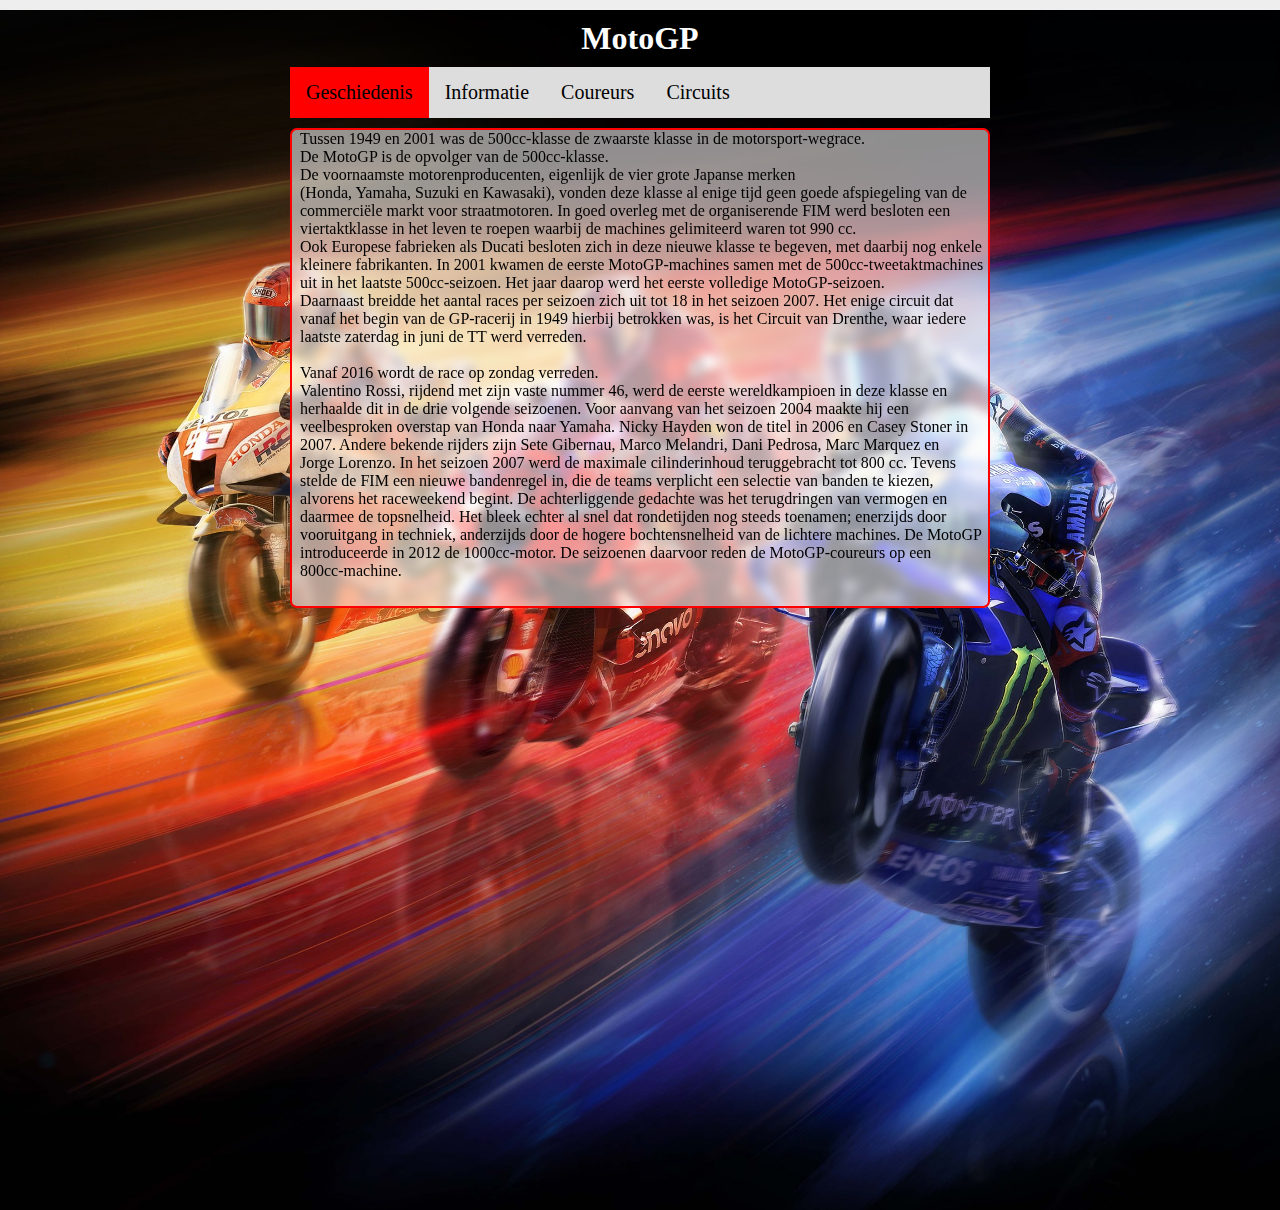
<file: index.html>
<!DOCTYPE html>

<html lang="nl">

<head>
  <link rel="stylesheet" href="style.css" />
  <title>Dit is een eenvoudige website</title>
  <meta charset="UTF-8" />
</head>

<body id="achtergrondwebgeschiedenis">
  <div class="page">

    <header>
      <h1 id="hoofdtitel" class="belangrijk">MotoGP</h1>
    </header>

    <nav>
      <ul>
        <li><a class="active" href="index.html">Geschiedenis</a></li>
        <li><a href="overmij.html">Informatie</a></li>
        <li><a href="info.html">Coureurs</a></li>
        <li><a href="circuits.html">Circuits</a></li>
      </ul>
    </nav>

    <main>
      

      <div class="item">
        
        <p class="item-tekst blur-geschiedenis">
          Tussen 1949 en 2001 was de 500cc-klasse de zwaarste klasse in de motorsport-wegrace. <br>

De MotoGP is de opvolger van de 500cc-klasse. <br> 
De voornaamste motorenproducenten, eigenlijk de vier grote Japanse merken <br>
(Honda, Yamaha, Suzuki en Kawasaki), vonden deze klasse al enige tijd geen goede afspiegeling van de <br>
commerciële markt voor straatmotoren.
In goed overleg met de organiserende FIM werd besloten een <br> viertaktklasse in het leven te roepen waarbij de machines gelimiteerd waren tot 990 cc. <br>
Ook Europese fabrieken als Ducati besloten zich in deze nieuwe klasse te begeven, met daarbij nog enkele <br>
kleinere fabrikanten.
In 2001 kwamen de eerste MotoGP-machines samen met de 500cc-tweetaktmachines <br>
 uit in het laatste 500cc-seizoen. Het jaar daarop werd het eerste volledige MotoGP-seizoen. <br>
Daarnaast breidde het aantal races per seizoen zich uit tot 18 in het seizoen 2007. Het enige circuit dat <br>
vanaf het begin van de GP-racerij in 1949 hierbij betrokken was, is het Circuit van Drenthe, waar iedere <br>
laatste zaterdag in juni de TT werd verreden. <br><br>

Vanaf 2016 wordt de race op zondag verreden. <br>

Valentino Rossi, rijdend met zijn vaste nummer 46, werd de eerste wereldkampioen in deze klasse en <br>
herhaalde dit in de drie volgende seizoenen. Voor aanvang van het seizoen 2004 maakte hij een <br>
veelbesproken overstap van Honda naar Yamaha. Nicky Hayden won de titel in 2006 en Casey Stoner in <br>
2007. Andere bekende rijders zijn Sete Gibernau, Marco Melandri, Dani Pedrosa, Marc Marquez en <br>
Jorge Lorenzo.
In het seizoen 2007 werd de maximale cilinderinhoud teruggebracht tot 800 cc. Tevens <br>
stelde de FIM een nieuwe bandenregel in, die de teams verplicht een selectie van banden te kiezen, <br>
alvorens het raceweekend begint. De achterliggende gedachte was het terugdringen van vermogen en <br>
daarmee de topsnelheid. Het bleek echter al snel dat rondetijden nog steeds toenamen; enerzijds door <br>
vooruitgang in techniek, anderzijds door de hogere bochtensnelheid van de lichtere machines.

De MotoGP <br>
introduceerde in 2012 de 1000cc-motor. De seizoenen daarvoor reden de MotoGP-coureurs op een <br>
800cc-machine.


        </p>
      </div>

      

    </main>

    

  </div>
</body>

</html>
</file>
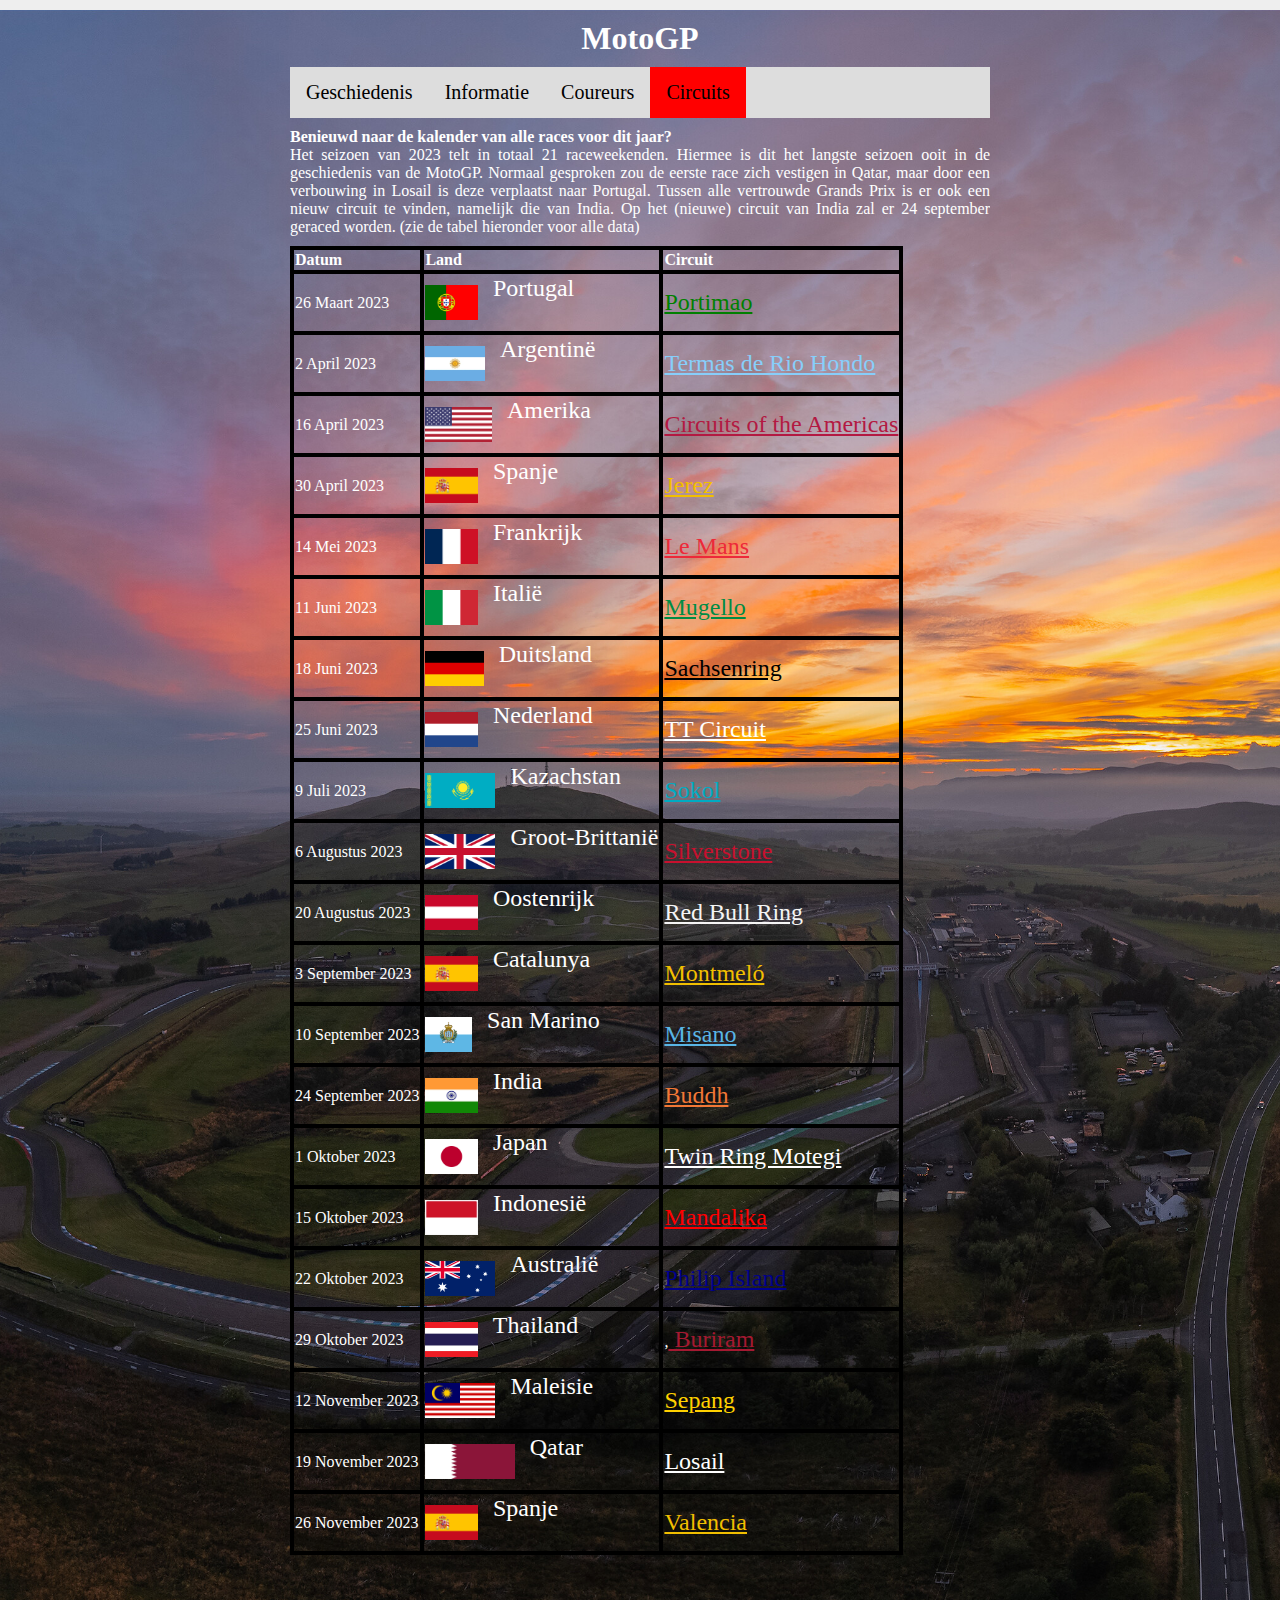
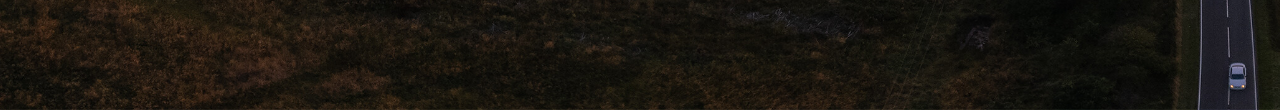
<file: circuits.html>
<!DOCTYPE html>

<html lang="nl">

<head>
  <link rel="stylesheet" href="style.css" />
  <title>Dit is een eenvoudige website</title>
  <meta charset="UTF-8" />
</head>

<body id="achtergrondwebcircuits">
  <div class="page">

    <header>
      <h1>MotoGP</h1>
    </header>

    <nav>
      <ul>
        <li><a href="index.html">Geschiedenis</a></li>
        <li><a href="overmij.html">Informatie</a></li>
        <li><a href="info.html">Coureurs</a></li>
        <li><a class="active" href="circuits.html">Circuits</a></li>
      </ul>
    </nav>

    <main>

      <p> <strong>Benieuwd naar de kalender van alle races voor dit jaar?</strong><br> Het seizoen van 2023 telt in totaal 21 raceweekenden. Hiermee is dit het langste seizoen ooit in de geschiedenis van de MotoGP. Normaal gesproken zou de eerste race zich vestigen in Qatar, maar door een verbouwing in Losail is deze verplaatst naar Portugal. Tussen alle vertrouwde Grands Prix is er ook een nieuw circuit te vinden, namelijk die van India. Op het (nieuwe) circuit van India zal er 24 september geraced worden. (zie de tabel hieronder voor alle data) </p>

      <br>
      <table>      
        <tr>
          <td><strong>Datum</strong></td><td><strong>Land</strong></td><td><strong>Circuit</strong></td>
        </tr>
        
        <tr>
          <td>26 Maart 2023</td><td class="GROOTE-TEKST"><img class="vlaggen-tabel" src="afbeeldingen/Flag_of_Portugal.webp">Portugal</td><td><a class="Portugal" href="https://www.formula1.com/en/racing/2021/Portugal/Circuit.html">Portimao</a></td>
        </tr>

        <tr>
          <td>2 April 2023</td><td class="GROOTE-TEKST"><img class="vlaggen-tabel" src="afbeeldingen/Flag-Argentina.webp"> Argentinë</td><td><a class="Argentinië" href="https://tickets.motogp.com/en/21001-argentina/">Termas de Rio Hondo</a></td>
        </tr>

        <tr>
          <td>16 April 2023</td><td class="GROOTE-TEKST"><img class="vlaggen-tabel" src="afbeeldingen/Flag_of_the_United_States.webp"> Amerika</td><td><a class="Amerika" href="https://www.formula1.com/en/information.united-states-circuit-of-the-americas-austin.5RpZ6us0a3FoaoRxTMpbxI.html" >Circuits of the Americas</td>
        </tr>

        <tr>
          <td>30 April 2023</td><td class="GROOTE-TEKST"><img class="vlaggen-tabel" src="afbeeldingen/Flag_of_Spain.webp"> Spanje</td><td><a class="Spanje" href="https://www.jerezmotogp.com/en/tickets"> Jerez</td>
        </tr>

        <tr>
          <td>14 Mei 2023</td><td class="GROOTE-TEKST"><img class="vlaggen-tabel" src="afbeeldingen/Flag_of_France.webp"> Frankrijk</td><td><a class="Frankrijk" href="https://motorsportguides.com/circuit-de-la-sarthe-le-mans/"> Le Mans</td>
        </tr>

        <tr>
          <td>11 Juni 2023</td><td class="GROOTE-TEKST"><img class="vlaggen-tabel" src="afbeeldingen/Flag_of_Italy.png"> Italië</td><td><a class="Italië" href="https://www.formula-home.com/products/f1-race-track-mugello-circuit-poster-white?variant=37564210872502"> Mugello</td>
        </tr>

        <tr>
          <td>18 Juni 2023</td><td class="GROOTE-TEKST"><img class="vlaggen-tabel" src="afbeeldingen/Flag_of_Germany.webp"> Duitsland</td><td><a class="Duitsland" href="https://www.motogpsachsenring.com/en/ticket-info/t13-dekra"> Sachsenring</td>
        </tr>

        <tr>
          <td>25 Juni 2023</td><td class="GROOTE-TEKST"><img class="vlaggen-tabel" src="afbeeldingen/Flag_of_the_Netherlands.webp"> Nederland</td><td><a class="Nederland" href="https://racing-school-europe.com/assen.html"> TT Circuit</td>
        </tr>

        <tr>
          <td>9 Juli 2023</td><td class="GROOTE-TEKST"><img class="vlaggen-tabel" src="afbeeldingen/Flag_of_Kazakhstan.png"> Kazachstan </td><td><a class="Kazachstan" href="https://www.racingcircuits.info/asia/kazakhstan/sokol.html"> Sokol</td>
        </tr>

        <tr>
          <td>6 Augustus 2023</td><td class="GROOTE-TEKST"><img class="vlaggen-tabel" src="afbeeldingen/Flag_of_the_United_Kingdom.webp"> Groot-Brittanië</td><td><a class="Groot-Brittanië" href="https://www.formula1.com/en/information.great-britain-silverstone-circuit.2DtFVI1FjkYgLVdGhbAIv0.html"> Silverstone</td>
        </tr>

        <tr>
          <td>20 Augustus 2023</td><td class="GROOTE-TEKST"><img class="vlaggen-tabel" src="afbeeldingen/Flag_of_Austria.png"> Oostenrijk</td><td><a class="Oostenrijk" href="https://www.formula1.com/en/information.austria-red-bull-ring-spielberg.1s7EC2bGta7o1thZkVPbbq.html"> Red Bull Ring</td>
        </tr>

        <tr>
          <td>3 September 2023</td><td class="GROOTE-TEKST"><img class="vlaggen-tabel" src="afbeeldingen/Flag_of_Spain.webp"> Catalunya</td><td><a class="Catalunya" href="https://www.formula1.com/en/information.spain-circuit-de-barcelona-catalunya-barcelona.6F5mWJGRuYkQ1XPX48pl8.html"> Montmeló</td>
        </tr>

        <tr>
          <td>10 September 2023</td><td class="GROOTE-TEKST"><img class="vlaggen-tabel" src="afbeeldingen/Flag_of_San_Marino.png"> San Marino</td><td><a class="San-Marino" href="https://en.wikipedia.org/wiki/Misano_World_Circuit_Marco_Simoncelli"> Misano</td>
        </tr>

        <tr>
          <td>24 September 2023</td><td class="GROOTE-TEKST"><img class="vlaggen-tabel" src="afbeeldingen/india-flag.png">India</td><td><a class="India" href="https://www.f1-fansite.com/f1-circuits/buddh-international-circuit/"> Buddh</td>
        </tr>

        <tr>
          <td>1 Oktober 2023</td><td class="GROOTE-TEKST"><img class="vlaggen-tabel" src="afbeeldingen/Flag_of_Japan.webp"> Japan</td><td><a class="Japan" href="https://allalongtheracetrack.co.uk/2021/04/05/twin-ring-motegi-motegi/" > Twin Ring Motegi</td>
        </tr>

        <tr>
          <td>15 Oktober 2023</td><td class="GROOTE-TEKST"><img class="vlaggen-tabel" src="afbeeldingen/Flag_of_Indonesia.jpg"> Indonesië</td><td><a class="Indonesië" href="https://allalongtheracetrack.co.uk/2021/01/20/lombok-island-circuit-mandalika/" > Mandalika</td>
        </tr>

        <tr>
          <td>22 Oktober 2023</td><td class="GROOTE-TEKST"><img class="vlaggen-tabel" src="afbeeldingen/Flag_of_Australia.svg"> Australië</td><td><a class="Australië" href="https://allalongtheracetrack.co.uk/2022/03/30/phillip-island-circuit-phillip-island/"> Philip Island</td>
        </tr>

        <tr>
          <td>29 Oktober 2023</td><td class="GROOTE-TEKST"><img class="vlaggen-tabel" src="afbeeldingen/Flag-Thailand.webp"> Thailand</td><td>,<a class="Thailand" href="https://allalongtheracetrack.co.uk/2021/04/15/buriram-united-international-circuit-buriram/"> Buriram</td>
        </tr>

        <tr>
          <td>12 November 2023</td><td class="GROOTE-TEKST"><img class="vlaggen-tabel" src="afbeeldingen/Flag_of_Malaysia.png"> Maleisie</td><td><a class="Maleisie" href="https://motorbugs.com/sepang-international-circuit-sic-honoured-with-best-grand-prix-award-2017-for-motogp/"> Sepang</td>
        </tr>

        <tr>
          <td>19 November 2023</td><td class="GROOTE-TEKST"><img class="vlaggen-tabel" src="afbeeldingen/Flag-Qatar.webp"> Qatar</td><td><a class="Qatar" href="https://www.formula1.com/en/racing/2021/Qatar/Circuit.html"> Losail</td>
        </tr>

        <tr>
          <td>26 November 2023</td><td class="GROOTE-TEKST"><img class="vlaggen-tabel" src="afbeeldingen/Flag_of_Spain.webp"> Spanje</td><td><a class="Spanje" href="https://allalongtheracetrack.co.uk/2021/06/04/circuit-de-la-comunitat-valenciana-ricardo-tormo-cheste/"> Valencia</td>
        </tr>
     </table>
        




    </main>

    

  </div>
</body>



</html>
</file>
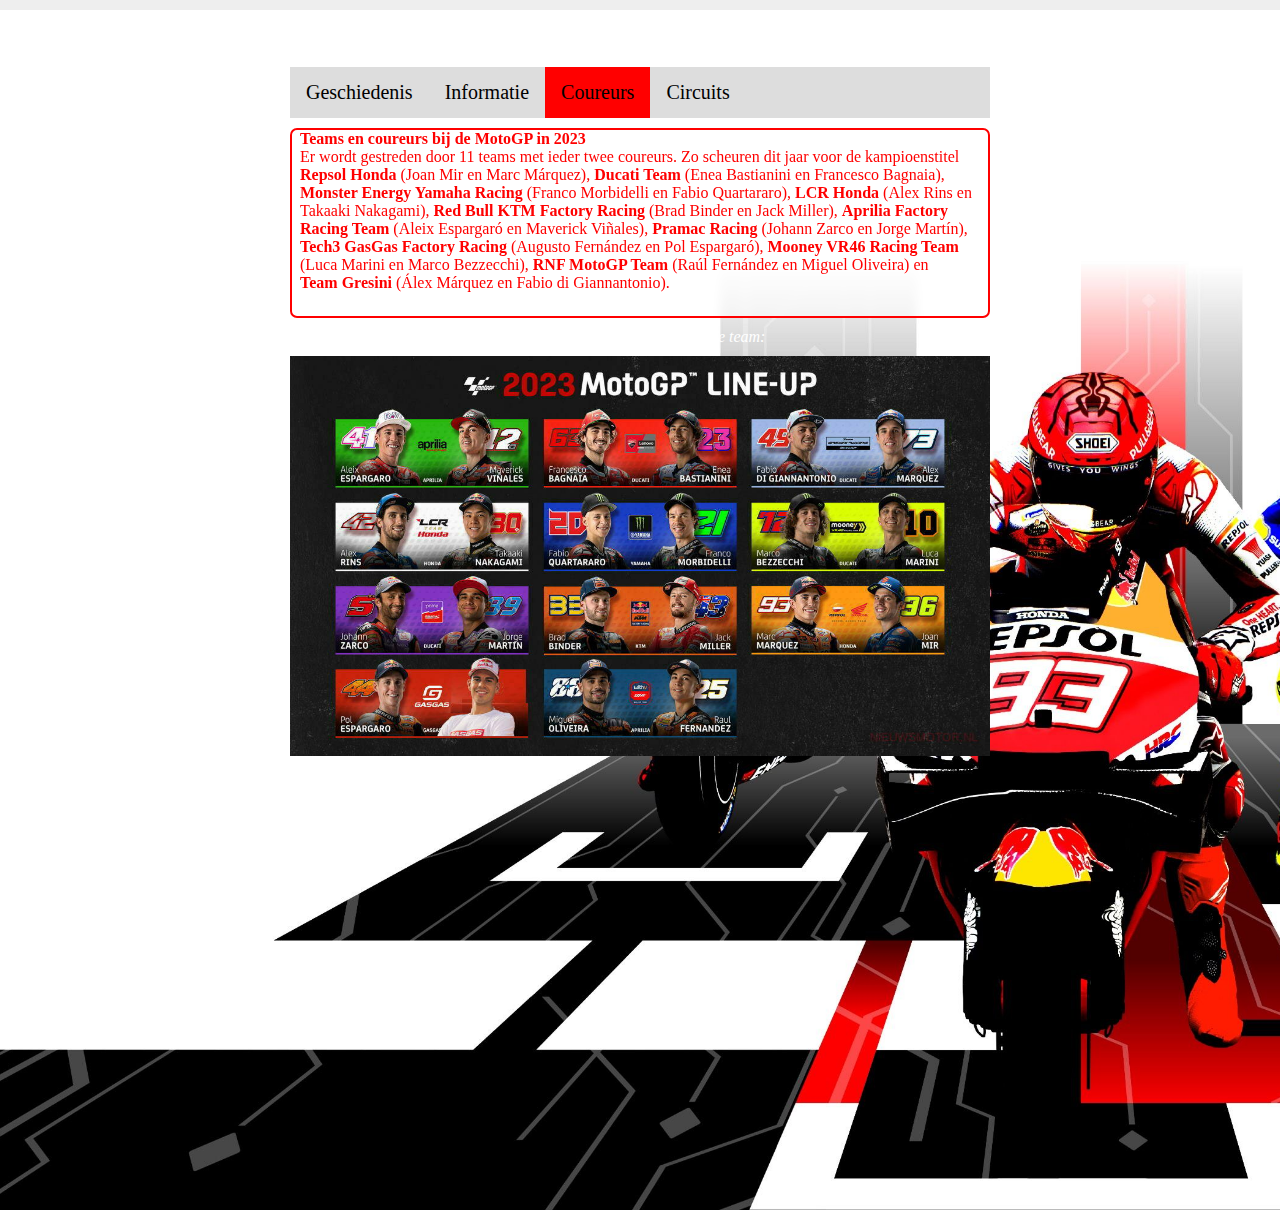
<file: info.html>
<!DOCTYPE html>

<html lang="nl">

<head>
  <link rel="stylesheet" href="style.css" />
  <title>Dit is een eenvoudige website</title>
  <meta charset="UTF-8" />
</head>

<body id="achtergrondwebcoureurs">
  <div class="page">

    <header>
      <h1>MotoGP</h1>
    </header>

    <nav>
      <ul>
        <li><a href="index.html">Geschiedenis</a></li>
        <li><a href="overmij.html">Informatie</a></li>
        <li><a class="active" href="info.html">Coureurs</a></li>
        <li><a href="circuits.html">Circuits</a></li>
      </ul>
    </nav>

    <main>
      <p class="item-teks blur-coureurs"><strong>Teams en coureurs bij de MotoGP in 2023 </strong><br>
        Er wordt gestreden door 11 teams met ieder twee coureurs. Zo scheuren dit jaar voor de kampioenstitel <br>
       <strong>Repsol Honda</strong> (Joan Mir en Marc Márquez), <strong>Ducati Team</strong> (Enea Bastianini en Francesco Bagnaia), <br>
        <strong>Monster Energy Yamaha Racing</strong> (Franco Morbidelli en Fabio Quartararo), <strong>LCR Honda</strong> (Alex Rins en <br>
         Takaaki Nakagami), <strong>Red Bull KTM Factory Racing</strong> (Brad Binder en Jack Miller), <strong>Aprilia Factory <br>
        Racing Team</strong> (Aleix Espargaró en Maverick Viñales), <strong>Pramac Racing</strong> (Johann Zarco en Jorge Martín), <br>
        <strong>Tech3 GasGas Factory Racing</strong> (Augusto Fernández en Pol Espargaró), <strong>Mooney VR46 Racing Team</strong> <br>
        (Luca Marini en Marco Bezzecchi), <strong>RNF MotoGP Team </strong> (Raúl Fernández en Miguel Oliveira) en <br>
        <strong>Team Gresini</strong> (Álex Márquez en Fabio di Giannantonio).</p><br>
        <em>Zie hieronder een afbeelding van alle coureurs en hun bijbehorende team:</em><br>
        <img class="plaatje-coureurs" src="afbeeldingen/coureurzzzzz.jpeg" alt="lorem ipsum">
      </main>







</div>
</body>

</html>
</file>
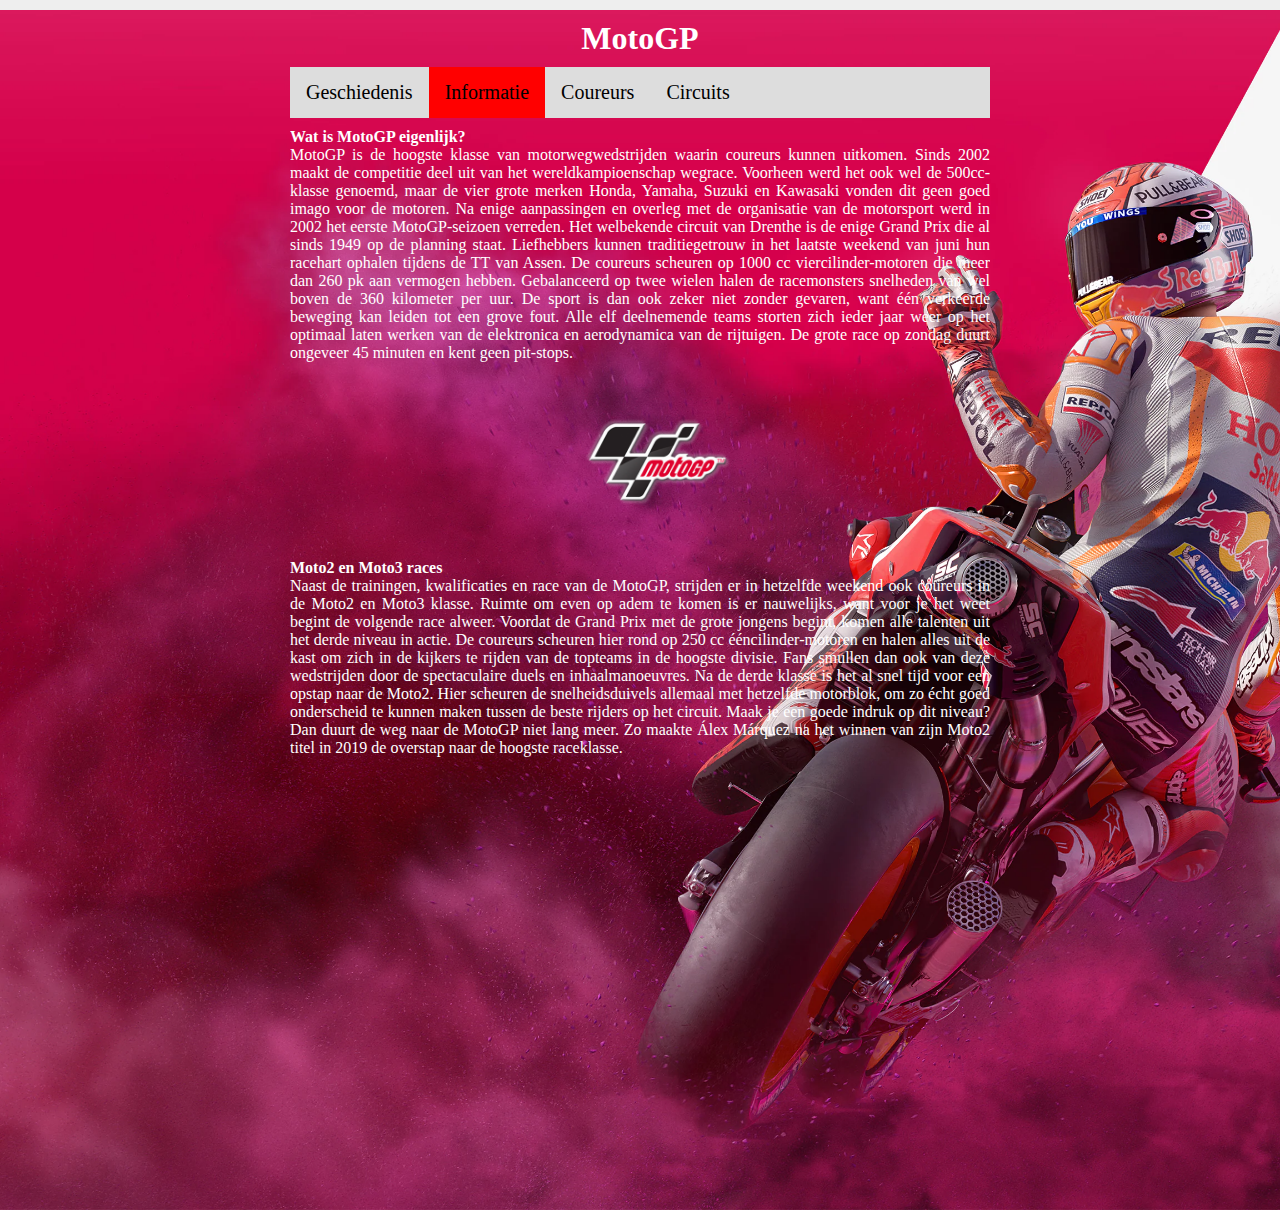
<file: overmij.html>
<!DOCTYPE html>

<html lang="nl">

<head>
  <link rel="stylesheet" href="style.css" />
  <title>Dit is een eenvoudige website</title>
  <meta charset="UTF-8" />
</head>

<body id="achtergrondwebinformatie">
  <div class="page">

    <header>
      <h1>MotoGP</h1>
    </header>

    <nav>
      <ul>
        <li><a href="index.html">Geschiedenis</a></li>
        <li><a class="active" href="overmij.html">Informatie</a></li>
        <li><a href="info.html">Coureurs</a></li>
        <li><a href="circuits.html">Circuits</a></li>
      </ul>
    </nav>

    <main>
      
        <p><strong> Wat is MotoGP eigenlijk? </strong><br>MotoGP is de hoogste klasse van motorwegwedstrijden waarin coureurs kunnen uitkomen. Sinds 2002 maakt de competitie deel uit van het wereldkampioenschap wegrace. Voorheen werd het ook wel de 500cc-klasse genoemd, maar de vier grote merken Honda, Yamaha, Suzuki en Kawasaki vonden dit geen goed imago voor de motoren. Na enige aanpassingen en overleg met de organisatie van de motorsport werd in 2002 het eerste MotoGP-seizoen verreden. Het welbekende circuit van Drenthe is de enige Grand Prix die al sinds 1949 op de planning staat. Liefhebbers kunnen traditiegetrouw in het laatste weekend van juni hun racehart ophalen tijdens de TT van Assen.
        
        De coureurs scheuren op 1000 cc viercilinder-motoren die meer dan 260 pk aan vermogen hebben. Gebalanceerd op twee wielen halen de racemonsters snelheden van wel boven de 360 kilometer per uur. De sport is dan ook zeker niet zonder gevaren, want één verkeerde beweging kan leiden tot een grove fout. Alle elf deelnemende teams storten zich ieder jaar weer op het optimaal laten werken van de elektronica en aerodynamica van de rijtuigen. De grote race op zondag duurt ongeveer 45 minuten en kent geen pit-stops.</p>
        <img class="item-plaatje-logo" src="afbeeldingen/moto_gp.png" alt="lorem ipsum">
        <p><strong> Moto2 en Moto3 races </strong><br>
        Naast de trainingen, kwalificaties en race van de MotoGP, strijden er in hetzelfde weekend ook coureurs in de Moto2 en Moto3 klasse. Ruimte om even op adem te komen is er nauwelijks, want voor je het weet begint de volgende race alweer. Voordat de Grand Prix met de grote jongens begint, komen alle talenten uit het derde niveau in actie. De coureurs scheuren hier rond op 250 cc ééncilinder-motoren en halen alles uit de kast om zich in de kijkers te rijden van de topteams in de hoogste divisie. Fans smullen dan ook van deze wedstrijden door de spectaculaire duels en inhaalmanoeuvres.
        
        Na de derde klasse is het al snel tijd voor een opstap naar de Moto2. Hier scheuren de snelheidsduivels allemaal met hetzelfde motorblok, om zo écht goed onderscheid te kunnen maken tussen de beste rijders op het circuit. Maak je een goede indruk op dit niveau? Dan duurt de weg naar de MotoGP niet lang meer. Zo maakte Álex Márquez na het winnen van zijn Moto2 titel in 2019 de overstap naar de hoogste raceklasse.</p>
      <p> </p>
    </main>

    

  </div>
</body>

</html>
</file>
<file: style.css>
/* Instellingen om fouten te helpen vinden,
   uncomment om aan te zetten */

/* zorg dat elke box een gestippelde rand krijgt, 
   zodat je de afmeting goed kunt zien, 
   let op 1: dit kan de layout soms kan wijzigen 
   let op 2: laat 1 sterretje voor { staan als je commentaar weghaalt */
/*  * {border: 1px dotted black;}   */
  
/* zorg dat elke box een doorzichtige donkere achtergrond krijgt, 
   hoe meer boxen in elkaar hoe donkerder de achtergrondkleur 
   letop: laat 1 sterretje voor { staan als je commentaar weghaalt */
/*  * {background-color: rgba(0,0,0,5%);}  */


/************************* BASISINSTELLINGEN *************************/

/* Basisinstellingen voor alle pagina's, alleen aanpassen als je pro wilt worden */

* {                               /* geldt voor alles */
  box-sizing: border-box;         /* zorg dat border meetelt bij de width en height van boxen */
  margin: 0px;                    /* standaard marge 0 pixels */
}

html, body {                      /* geldt voor html en body */
  background-color: #EEEEEE;    /* achtergrondkleur lichtgrijs */
  color: white;               /* tekstkleur donkergrijs */
}  

div {                             /* geldt voor div */
  overflow: hidden;               /* zorgt dat een <div> de hoogte krijgt van wat erin zit
                                     (anders tellen de floats erin niet mee voor de hoogte
                                     en wordt dus wel eens hoogte 0) */
}


/************************* ALLE WEBPAGINA'S *************************/

/* Indeling en opmaak voor alle pagina's */

.page {
  width: 700px;                   /* vaste breedte van 700 pixels */
  margin: 10px auto;              /* boven en onder 10 pixels marge,
                                     links en rechts marge gelijk verdeeld (gecentreerd) */
}

header, footer {                  /* geldt voor header en footer */
  margin: 10px 0px;
}

main {                       
  text-align: justify;            /* tekst links en rechts uitvullen */
}

h1, h2, h3 {                      /* geldt voor h1 en h2 en h3 */
  margin: 10px 0px;
  text-align: center;             /* tekst centreren */
  color: white
} 

p {
  margin: 10px 0px;
  text-align: justify;   
  float: left;         /* tekst links en rechts uitvullen */
  color: white;
}

img {
  margin: 10px 0px;
}



.Argentinië {
  color: lightskyblue;
  font-size: 150%;
}

.Portugal {
  color: green;
  font-size: 150%;
}

.Amerika {
  color: rgb(179, 25, 66);
  font-size: 150%;
}

.Spanje {
  color: rgb(241, 191, 0);
  font-size: 150%;
}

.Frankrijk {
  color: rgb(237, 41, 57);
  font-size: 150%;
}

.Italië {
  color: rgb(0, 140, 69);
  font-size: 150%;
}

.Duitsland {
  color: black;
  font-size: 150%;
}

.Nederland {
  color: white;
  font-size: 150%;
}

.Kazachstan {
  color: rgb(0, 171, 194);
  font-size: 150%;
}

.Groot-Brittanië {
  color: rgb(200, 16, 46);
  font-size: 150%;
}

.Oostenrijk {
  color: whitesmoke;
  font-size: 150%;
}

.Catalunya {
  color: rgb(241, 191, 0);
  font-size: 150%;
}

.San-Marino {
  color: rgb(89, 181, 229);
  font-size: 150%;
}

.India {
  color: rgb(242, 120, 54);
  font-size: 150%;
}

.Japan {
  color: white;
  font-size: 150%;
}

.Indonesië {
  color: rgb(255, 0, 0);
  font-size: 150%;
}

.Australië {
  color: rgb(0, 0, 139);
  font-size: 150%;
}

.Thailand {
  color: rgb(165, 25, 49);
  font-size: 150%;
}

.Maleisie {
  color: rgb(255, 209, 0);
  font-size: 150%;
}

.Qatar {
  color: white;
  font-size: 150%;
}










a:hover {                         /* <a> als je er met de muis op staat */
  text-decoration: underline;
}

.smalltext {
  text-align: center;
  font-size: 0.7em;
}



/************************* NAVIGATIEBALK *************************/

/* navigatiebalk voor alle pagina's */

nav ul {                        /* <ul> die child is van <nav> */
  list-style-type: none;
  margin: auto;
  padding: 0;
  background-color: #dddddd;
  overflow: hidden;
  width: 100%;
  bottom: 90%;
  
 
}

nav ul li {                     /* <li> die child is van <ul> die op zijn beurt child is van <nav> */
  float: left;
}

nav li a {
  display: block;
  color: black;
  text-align: center;
  padding: 14px 16px;
  text-decoration: none;
  font-size: 125%;
  font-family: 'Times New Roman', Times, serif;
}

nav li a:hover {
  background-color: #aaaaaa;
}

nav li a.active {
  background-color: red;
}


/************************* HOOFDPAGINA *************************/

/* Indeling en opmaak voor hoofdpagina */

/* .item {} */ /* hier doen we nog niks mee, dat mag je zelf toevoegen */

.item-plaatje-logo {
  float: left;
  width: 250px;
  padding-right: 15px; /* zorgt dat plaatje niet tegen tekst komt */
  margin-left: 250px;
  }

.item-tekst {
  
  width: 450px;
  text-align: left;
  
}

.plaatje-coureurs {
  width: 700px;
  height: 400px;
  }

.vlaggen-tabel {
  height: 35px;
  padding-right: 15px;
  float: left;
  
}

.GROOTE-TEKST {
  font-size: 150%;
  
}


/************************* SUBPAGINA *************************/

/* Indeling en opmaak voor subpagina */

/* verzin deze zelf... */

#achtergrondwebgeschiedenis {
  background-image: url(afbeeldingen/RoX.jpeg);
  background-position: bottom;
  background-repeat: no-repeat;
  background-size: cover;
  height: 1200px;
}

#achtergrondwebcoureurs {
  background-image: url(afbeeldingen/achterj98g0jk.jpeg);
  background-position: bottom;
  background-repeat: no-repeat;
  background-size: cover;
  height:1200px;
}

#achtergrondwebinformatie {
  background-image: url(afbeeldingen/coolrood.webp);
  background-position: bottom;
  background-repeat: no-repeat;
  background-size: cover;
  height: 1200px;
}

#achtergrondwebcircuits {
  background-image: url(afbeeldingen/circuitmooi5.jpeg);
  background-position: bottom;
  background-repeat: no-repeat;
  background-size: cover;
  height: 1700px;
}

table, td, tr {
border: 4px solid black;
border-collapse: collapse;
}


.blur-geschiedenis {
  background-color: rgba(255, 255, 255, 0.555);
  color: black;
  border: 2px solid red;
  border-radius: 7px;
  padding-right: 8px;
  padding-left: 8px;
  white-space: nowrap;
  backdrop-filter: blur(5px);
  height: 480px;
  width: 700px; 
  
}

.blur-coureurs {
  background-color: rgba(255, 255, 255, 0.555);
  color: red;
  border: 2px solid red;
  border-radius: 7px;
  padding-right: 8px;
  padding-left: 8px;
  white-space: nowrap;
  backdrop-filter: blur(5px);
  height: 190px;
  width: 700px; 
  
}
</file>
